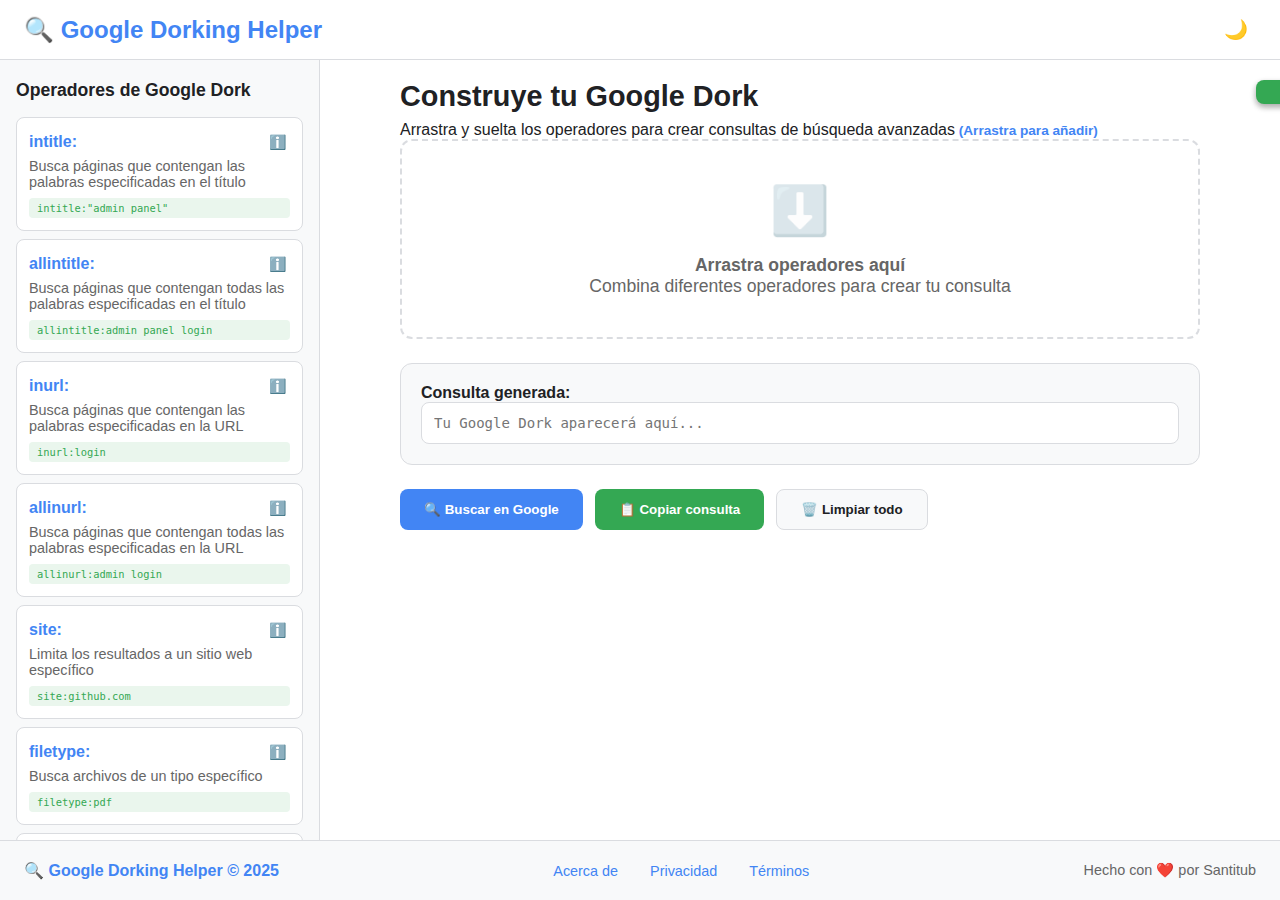
<file: googledorkinghelper/index.html>
<!DOCTYPE html>
<html lang="es">
<head>
    <meta charset="UTF-8">
    <meta name="viewport" content="width=device-width, initial-scale=1.0">
    <title>Google Dorking Helper</title>
    <link rel="stylesheet" href="index.css">
</head>
<body>
    <div class="container">
        <!-- Header -->
        <header class="header">
            <div class="logo">
                🔍 Google Dorking Helper
            </div>
            <div class="header-actions">
                <button class="theme-toggle" id="themeToggle">🌙</button>
            </div>
        </header>

        <!-- Sidebar -->
        <aside class="sidebar">
            <h3 class="sidebar-title">Operadores de Google Dork</h3>
            <div id="operatorCards" class="operator-cards"></div>
        </aside>

        <!-- Main Content -->
        <main class="main-content">
            <div class="workspace">
                <h1 class="workspace-title">Construye tu Google Dork</h1>
                <p class="workspace-subtitle">Arrastra y suelta los operadores para crear consultas de búsqueda avanzadas</p>
                
                <!-- Drop Zone -->
                <div class="drop-zone" id="dropZone">
                    <div class="drop-zone-empty">
                        <div class="drop-zone-icon">⬇️</div>
                        <div class="drop-zone-text">
                            <strong>Arrastra operadores aquí</strong><br>
                            Combina diferentes operadores para crear tu consulta
                        </div>
                    </div>
                    <div class="drop-zone-filled">
                        <div class="query-builder" id="queryBuilder"></div>
                    </div>
                </div>

                <!-- Query Section -->
                <div class="query-section">
                    <label class="query-label">Consulta generada:</label>
                    <input type="text" id="queryInput" class="query-input" placeholder="Tu Google Dork aparecerá aquí..." readonly>
                </div>

                <!-- Action Buttons -->
                <div class="action-buttons">
                    <button class="btn btn-primary" id="searchBtn">
                        🔍 Buscar en Google
                    </button>
                    <button class="btn btn-success" id="copyBtn">
                        📋 Copiar consulta
                    </button>
                    <button class="btn btn-secondary" id="clearBtn">
                        🗑️ Limpiar todo
                    </button>
                </div>
            </div>
        </main>
        
        <footer>
            <div class="footer-logo">
                🔍 Google Dorking Helper © 2025
            </div>
            <div class="footer-links">
                <a href="#" class="footer-link" onclick="showInfoModal()">Acerca de</a>
                <a href="#" class="footer-link" onclick="showInfoModal()">Privacidad</a>
                <a href="#" class="footer-link" onclick="showInfoModal()">Términos</a>
            </div>
            <div class="footer-text">
                Hecho con ❤️ por Santitub
            </div>
        </footer>
        
    </div>

    <!-- Modal -->
    <div class="modal" id="modal">
        <div class="modal-content">
            <div class="modal-header">
                <h3 class="modal-title" id="modalTitle"></h3>
                <button class="modal-close" id="modalClose">×</button>
            </div>
            <div id="modalBody"></div>
        </div>
    </div>

    <!-- Toast -->
    <div class="toast" id="toast"></div>

    <!-- Scripts -->
    <script src="operadores.js"></script>
    <script src="index.js"></script>
</body>
</html>
</file>
<file: googledorkinghelper/index.css>
:root {
            --primary-color: #4285f4;
            --primary-hover: #3367d6;
            --secondary-color: #ea4335;
            --success-color: #34a853;
            --warning-color: #fbbc05;
            --background-light: #ffffff;
            --background-dark: #1a1a1a;
            --surface-light: #f8f9fa;
            --surface-dark: #2d2d2d;
            --text-light: #202124;
            --text-dark: #e8eaed;
            --border-light: #dadce0;
            --border-dark: #3c4043;
            --shadow: 0 1px 3px rgba(0,0,0,0.12), 0 1px 2px rgba(0,0,0,0.24);
            --shadow-hover: 0 3px 6px rgba(0,0,0,0.16), 0 3px 6px rgba(0,0,0,0.23);
        }

        * {
            margin: 0;
            padding: 0;
            box-sizing: border-box;
        }

        body {
            font-family: -apple-system, BlinkMacSystemFont, 'Segoe UI', Roboto, sans-serif;
            background: var(--background-light);
            color: var(--text-light);
            transition: all 0.3s ease;
        }

        body.dark-mode {
            background: var(--background-dark);
            color: var(--text-dark);
        }

        .container {
            display: flex;
            height: 100vh;
            overflow: hidden;
        }

        /* Header */
        .header {
            position: fixed;
            top: 0;
            left: 0;
            right: 0;
            height: 60px;
            background: var(--background-light);
            border-bottom: 1px solid var(--border-light);
            display: flex;
            align-items: center;
            justify-content: space-between;
            padding: 0 24px;
            z-index: 1000;
            transition: all 0.3s ease;
        }

        .dark-mode .header {
            background: var(--background-dark);
            border-bottom-color: var(--border-dark);
        }

        .logo {
            font-size: 1.5em;
            font-weight: 700;
            color: var(--primary-color);
            display: flex;
            align-items: center;
            gap: 8px;
        }

        .header-actions {
            display: flex;
            align-items: center;
            gap: 12px;
        }

        .theme-toggle {
            background: none;
            border: none;
            font-size: 1.2em;
            cursor: pointer;
            padding: 8px;
            border-radius: 8px;
            transition: all 0.2s ease;
        }

        .theme-toggle:hover {
            background: var(--surface-light);
        }

        .dark-mode .theme-toggle:hover {
            background: var(--surface-dark);
        }

        /* Sidebar */
        .sidebar {
            width: 320px;
            background: var(--surface-light);
            border-right: 1px solid var(--border-light);
            padding: 80px 16px 16px;
            padding-bottom: 80px;
            overflow-y: auto;
            transition: all 0.3s ease;
            scroll-behavior: smooth; /* Añadir esta línea */
        }

        .dark-mode .sidebar {
            background: var(--surface-dark);
            border-right-color: var(--border-dark);
        }

        .sidebar-title {
            font-size: 1.1em;
            font-weight: 600;
            margin-bottom: 16px;
            color: var(--text-light);
        }

        .dark-mode .sidebar-title {
            color: var(--text-dark);
        }

        /* Operator Cards */
        .operator-card {
            background: var(--background-light);
            border: 1px solid var(--border-light);
            border-radius: 8px;
            padding: 12px;
            margin-bottom: 8px;
            cursor: grab;
            transition: all 0.2s ease;
            position: relative;
            user-select: none;
        }

        .operator-card:hover {
            box-shadow: var(--shadow-hover);
            transform: translateY(-2px);
        }

        .operator-card.dragging {
            cursor: grabbing;
            opacity: 0.8;
            transform: rotate(3deg);
        }

        .dark-mode .operator-card {
            background: var(--background-dark);
            border-color: var(--border-dark);
        }

        .operator-header {
            display: flex;
            justify-content: space-between;
            align-items: center;
            margin-bottom: 4px;
        }

        .operator-name {
            font-weight: 600;
            color: var(--primary-color);
        }

        .info-btn {
            background: none;
            border: none;
            font-size: 14px;
            cursor: pointer;
            padding: 4px;
            border-radius: 50%;
            transition: all 0.2s ease;
        }

        .info-btn:hover {
            background: var(--surface-light);
        }
        
        .info-btn:active {
            transform: scale(0.95);
        }

        .dark-mode .info-btn:hover {
            background: var(--surface-dark);
        }

        .operator-description {
            font-size: 0.9em;
            color: #666;
            margin-bottom: 8px;
        }

        .dark-mode .operator-description {
            color: #aaa;
        }

        .operator-example {
            font-size: 0.8em;
            color: var(--success-color);
            background: rgba(52, 168, 83, 0.1);
            padding: 4px 8px;
            border-radius: 4px;
            font-family: monospace;
        }

        /* Main Content */
        .main-content {
            flex: 1;
            padding: 80px 24px 24px;
            padding-bottom: 100px;
            overflow-y: auto;
        }

        .workspace {
            max-width: 800px;
            margin: 0 auto;
        }

        .workspace-title {
            font-size: 1.8em;
            font-weight: 700;
            margin-bottom: 8px;
            color: var(--text-light);
        }

        .dark-mode .workspace-title {
            color: var(--text-dark);
        }

        .workspace-subtitle::after {
            content: " (Arrastra para añadir)";
            font-size: 0.85em;
            color: var(--primary-color);
            font-weight: 600;
        }

        .dark-mode .workspace-subtitle {
            color: #aaa;
        }

        /* Drop Zone */
        .drop-zone {
            background: var(--background-light);
            border: 2px dashed var(--border-light);
            border-radius: 12px;
            padding: 32px;
            margin-bottom: 24px;
            min-height: 200px;
            display: flex;
            flex-direction: column;
            align-items: center;
            justify-content: center;
            transition: all 0.3s ease;
        }

        .drop-zone.drag-over {
            border-color: var(--primary-color);
            background: rgba(66, 133, 244, 0.05);
        }

        .dark-mode .drop-zone {
            background: var(--surface-dark);
            border-color: var(--border-dark);
        }

        .drop-zone-icon {
            font-size: 3em;
            margin-bottom: 16px;
            opacity: 0.3;
        }

        .drop-zone-text {
            text-align: center;
            color: #666;
            font-size: 1.1em;
        }

        .dark-mode .drop-zone-text {
            color: #aaa;
        }

        .query-builder {
            display: flex;
            flex-wrap: wrap;
            gap: 8px;
            min-height: 40px;
            align-items: center;
        }

        .query-token {
          background: var(--primary-color);
          color: white;
          padding: 8px 12px;
          border-radius: 20px;
          font-size: 0.9em;
          display: flex;
          align-items: center;
          gap: 8px;
          animation: slideIn 0.3s ease;
      }
      
      /* Añadir estos estilos nuevos */
      .token-input {
          background: rgba(255, 255, 255, 0.2);
          border: 1px solid rgba(255, 255, 255, 0.3);
          border-radius: 4px;
          padding: 2px 6px;
          color: white;
          font-size: 0.85em;
          min-width: 80px;
          outline: none;
      }
      
      .token-input::placeholder {
          color: rgba(255, 255, 255, 0.7);
      }
      
      .token-input:focus {
          background: rgba(255, 255, 255, 0.3);
          border-color: rgba(255, 255, 255, 0.5);
      }
      
      .query-token.multiple-type {
            background: linear-gradient(135deg, var(--primary-color), var(--secondary-color));
            box-shadow: 0 2px 4px rgba(0,0,0,0.1);
        }
        
        .or-indicator {
            background: var(--warning-color);
            color: var(--text-light);
            padding: 4px 8px;
            border-radius: 12px;
            font-size: 0.75em;
            font-weight: 600;
            margin: 0 4px;
            display: flex;
            align-items: center;
            justify-content: center;
            min-width: 30px;
            animation: slideIn 0.3s ease;
        }
        
        .dark-mode .or-indicator {
            color: var(--text-dark);
        }

        .token-remove {
            background: none;
            border: none;
            color: white;
            cursor: pointer;
            font-size: 16px;
            padding: 0;
            width: 16px;
            height: 16px;
            display: flex;
            align-items: center;
            justify-content: center;
            border-radius: 50%;
            transition: all 0.2s ease;
        }

        .token-remove:hover {
            background: rgba(255, 255, 255, 0.2);
        }

        @keyframes slideIn {
            from {
                opacity: 0;
                transform: translateX(-20px);
            }
            to {
                opacity: 1;
                transform: translateX(0);
            }
        }

        /* Query Input */
        .query-section {
            background: var(--surface-light);
            border-radius: 12px;
            padding: 20px;
            margin-bottom: 24px;
            border: 1px solid var(--border-light);
        }

        .dark-mode .query-section {
            background: var(--surface-dark);
            border-color: var(--border-dark);
        }

        .query-label {
            font-weight: 600;
            margin-bottom: 8px;
            color: var(--text-light);
        }

        .dark-mode .query-label {
            color: var(--text-dark);
        }

        .query-input {
            width: 100%;
            padding: 12px;
            border: 1px solid var(--border-light);
            border-radius: 8px;
            font-family: monospace;
            font-size: 14px;
            background: var(--background-light);
            color: var(--text-light);
            transition: all 0.2s ease;
        }

        .query-input:focus {
            outline: none;
            border-color: var(--primary-color);
            box-shadow: 0 0 0 2px rgba(66, 133, 244, 0.2);
        }

        .dark-mode .query-input {
            background: var(--background-dark);
            border-color: var(--border-dark);
            color: var(--text-dark);
        }

        /* Action Buttons */
        .action-buttons {
            display: flex;
            gap: 12px;
            flex-wrap: wrap;
        }

        .btn {
            padding: 12px 24px;
            border: none;
            border-radius: 8px;
            font-weight: 600;
            cursor: pointer;
            transition: all 0.2s ease;
            display: flex;
            align-items: center;
            gap: 8px;
            text-decoration: none;
        }

        .btn-primary {
            background: var(--primary-color);
            color: white;
        }

        .btn-primary:hover {
            background: var(--primary-hover);
            transform: translateY(-2px);
            box-shadow: var(--shadow-hover);
        }

        .btn-secondary {
            background: var(--surface-light);
            color: var(--text-light);
            border: 1px solid var(--border-light);
        }

        .btn-secondary:hover {
            background: var(--border-light);
            transform: translateY(-2px);
        }

        .dark-mode .btn-secondary {
            background: var(--surface-dark);
            color: var(--text-dark);
            border-color: var(--border-dark);
        }

        .dark-mode .btn-secondary:hover {
            background: var(--border-dark);
        }

        .btn-success {
            background: var(--success-color);
            color: white;
        }

        .btn-success:hover {
            background: #2d8a47;
            transform: translateY(-2px);
            box-shadow: var(--shadow-hover);
        }

        /* Toast Notifications */
        .toast {
            position: fixed;
            top: 80px;
            right: 24px;
            background: var(--success-color);
            color: white;
            padding: 12px 20px;
            border-radius: 8px;
            box-shadow: var(--shadow-hover);
            transform: translateX(100%);
            transition: all 0.3s ease;
            z-index: 1001;
        }

        .toast.show {
            transform: translateX(0);
        }

        /* Modal */
        .modal {
            position: fixed;
            top: 0;
            left: 0;
            right: 0;
            bottom: 0;
            background: rgba(0, 0, 0, 0.5);
            display: flex;
            align-items: center;
            justify-content: center;
            z-index: 1002;
            opacity: 0;
            visibility: hidden;
            transition: all 0.3s ease;
        }

        .modal.show {
            opacity: 1;
            visibility: visible;
        }

        .modal-content {
            background: var(--background-light);
            border-radius: 12px;
            padding: 24px;
            max-width: 500px;
            width: 90%;
            max-height: 80vh;
            overflow-y: auto;
            box-shadow: var(--shadow-hover);
            transform: scale(0.9);
            transition: all 0.3s ease;
        }

        .modal.show .modal-content {
            transform: scale(1);
        }

        .dark-mode .modal-content {
            background: var(--background-dark);
        }

        .modal-header {
            display: flex;
            justify-content: space-between;
            align-items: center;
            margin-bottom: 16px;
        }

        .modal-title {
            font-size: 1.2em;
            font-weight: 600;
            color: var(--primary-color);
        }

        .modal-close {
            background: none;
            border: none;
            font-size: 24px;
            cursor: pointer;
            padding: 4px;
            border-radius: 50%;
            transition: all 0.2s ease;
        }

        .modal-close:hover {
            background: var(--surface-light);
        }

        .dark-mode .modal-close:hover {
            background: var(--surface-dark);
        }
        
        footer {
            position: fixed;
            bottom: 0;
            left: 0;
            right: 0;
            background: var(--surface-light);
            border-top: 1px solid var(--border-light);
            padding: 12px 24px;
            z-index: 1000;
            transition: all 0.3s ease;
            display: flex;
            justify-content: space-between;
            align-items: center;
            flex-wrap: wrap;
            gap: 16px;
            height: auto;
            min-height: 60px;
        }

        .dark-mode footer {
            background: var(--surface-dark);
            border-top-color: var(--border-dark);
        }

        .footer-links {
            display: flex;
            gap: 16px;
            align-items: center;
        }

        .footer-link {
            color: var(--primary-color);
            text-decoration: none;
            font-size: 0.9em;
            transition: all 0.2s ease;
            padding: 4px 8px;
            border-radius: 4px;
        }

        .footer-link:hover {
            background: rgba(66, 133, 244, 0.1);
        }

        .dark-mode .footer-link:hover {
            background: rgba(66, 133, 244, 0.2);
        }

        .footer-text {
            color: #666;
            font-size: 0.9em;
        }

        .dark-mode .footer-text {
            color: #aaa;
        }

        .footer-logo {
            display: flex;
            align-items: center;
            gap: 8px;
            font-weight: 600;
            color: var(--primary-color);
        }

        /* Responsive Design */
        @media (max-width: 768px) {
            .container {
                flex-direction: column;
            }
            
            .sidebar {
                width: 100%;
                height: 300px; /* Aumentado de 200px a 300px */
                border-right: none;
                border-bottom: 1px solid var(--border-light);
                padding: 80px 8px 16px; /* Reducido padding lateral de 16px a 8px */
                padding-bottom: 120px;
                height: calc(100vh - 140px);
                overflow-y: auto;
            }
            
            .main-content {
                padding: 16px;
                padding-bottom: 140px;
            }
            
            .drop-zone {
                padding: 20px;
                min-height: 150px;
            }
            
            .operator-card {
                touch-action: none;
                user-select: none;
                -webkit-user-select: none;
                -webkit-touch-callout: none;
                padding: 16px 12px; /* Aumentado padding vertical de 12px a 16px */
                margin-bottom: 12px; /* Aumentado de 8px a 12px */
                min-height: 80px; /* Añadido altura mínima */
            }
            
            .workspace-subtitle {
                font-size: 0.9em;
                text-align: center;
                padding: 0 8px;
            }
            
            .action-buttons {
                flex-direction: column;
                gap: 8px;
            }
            
            .btn {
                width: 100%;
                justify-content: center;
            }
        }

        /* Mejoras específicas para móviles */
        @media (max-width: 480px) {
            .sidebar {
                height: 320px; /* Aún más alto en pantallas muy pequeñas */
            }
            
            .operator-card {
                padding: 18px 12px; /* Más padding vertical en pantallas pequeñas */
                min-height: 85px;
            }
            
            .operator-header {
                margin-bottom: 8px; /* Más espacio entre elementos */
            }
            
            .operator-description {
                font-size: 0.85em; /* Texto ligeramente más pequeño pero legible */
                line-height: 1.4;
                margin-bottom: 10px;
            }
            
            .operator-example {
                font-size: 0.75em;
                padding: 6px 8px; /* Más padding */
            }
        }

        /* Drag and Drop Visual Feedback */
        .dragging * {
            pointer-events: none;
        }

        .drop-zone-empty {
            display: flex;
            flex-direction: column;
            align-items: center;
            justify-content: center;
            height: 100%;
        }

        .drop-zone-filled {
            display: none;
        }

        .drop-zone.has-content .drop-zone-empty {
            display: none;
        }

        .drop-zone.has-content .drop-zone-filled {
            display: block;
        }

        /* Mobile-specific styles */
        .ghost-element {
            transition: none !important;
        }

        /* Touch feedback */
        .operator-card:active {
            transform: scale(0.98);
        }

        @media (max-width: 768px) {
            .drop-zone-text {
                font-size: 0.9em;
            }
            
            .drop-zone-text strong {
                display: block;
                margin-bottom: 4px;
            }
            
            .workspace-subtitle::after {
                content: " (Arrastra para añadir)";
                font-size: 0.85em;
                color: var(--primary-color);
                font-weight: 600;
            }
        }
        
        @media (max-width: 768px) {
            footer {
                flex-direction: column;
                text-align: center;
                padding: 12px;
            }
            
            .footer-links {
                justify-content: center;
            }
            
            .main-content {
                padding-bottom: 120px; /* Más espacio en móviles */
            }
        }
</file>
